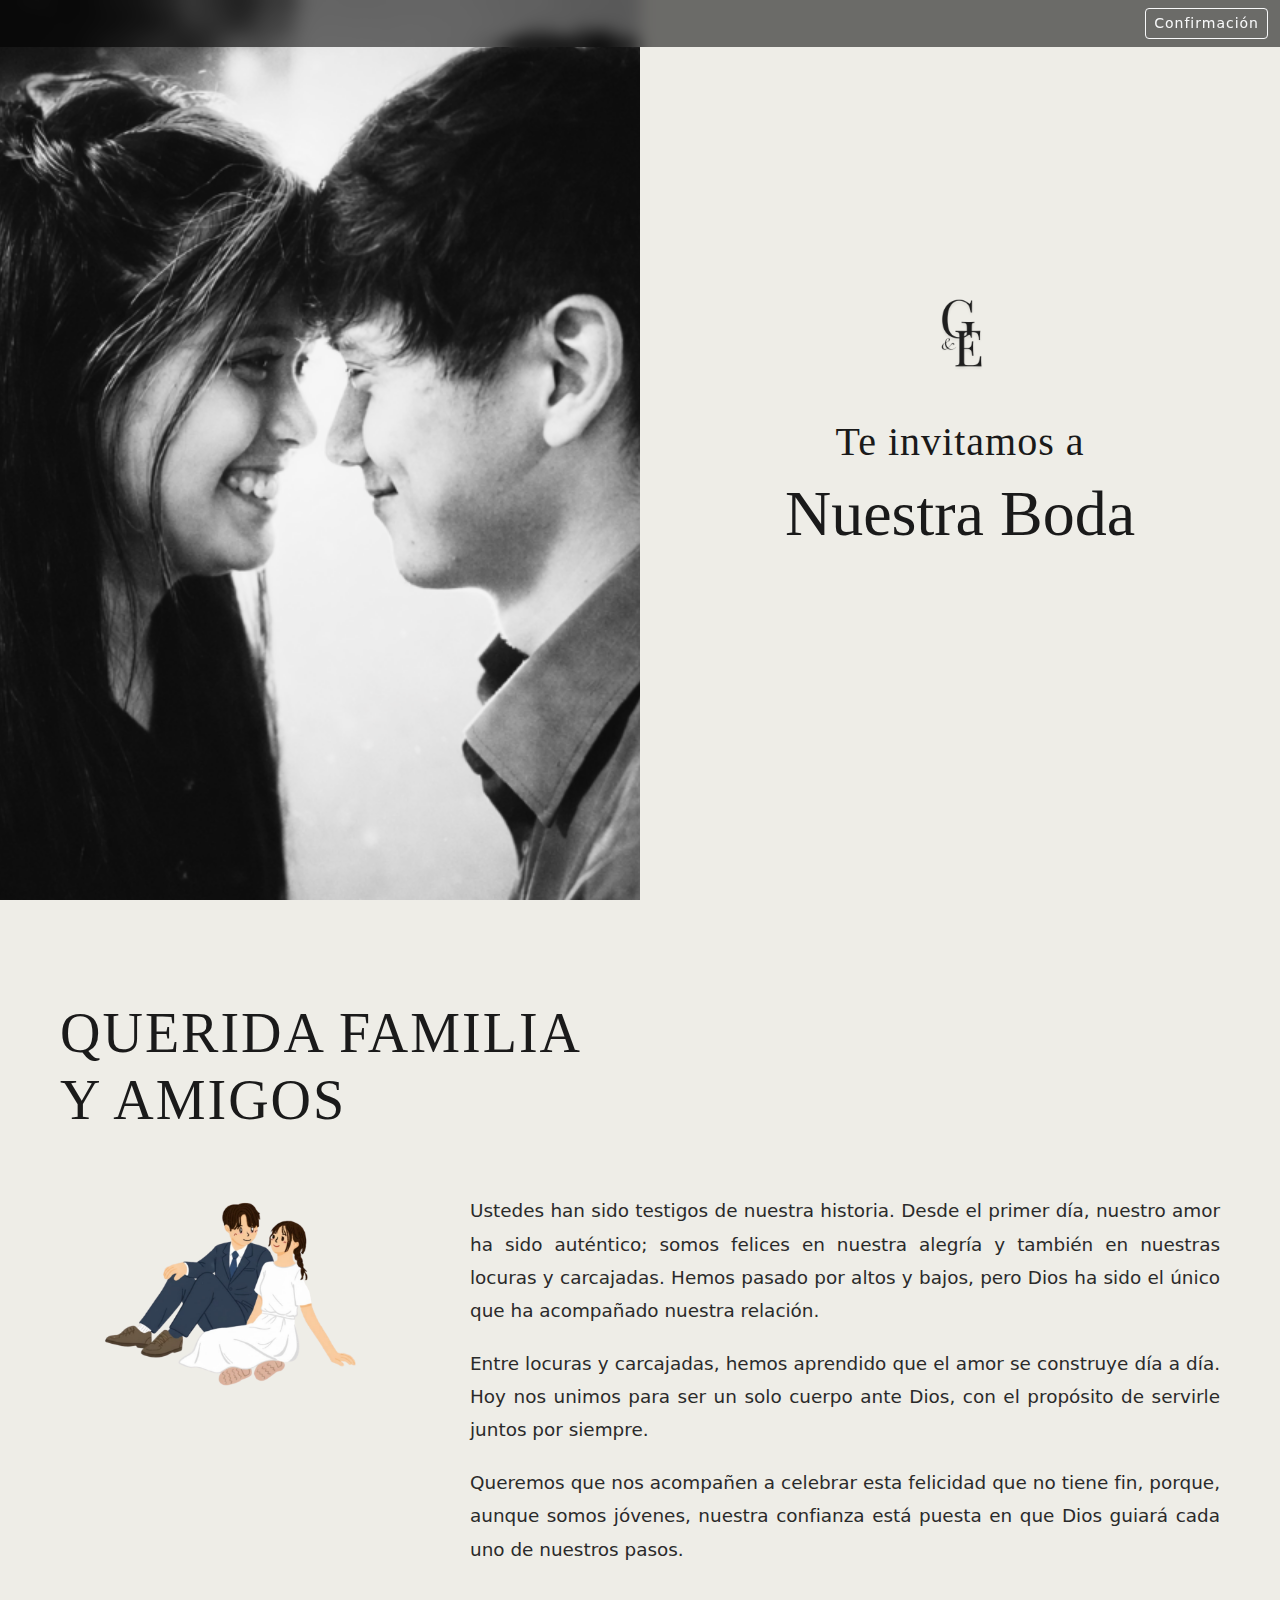
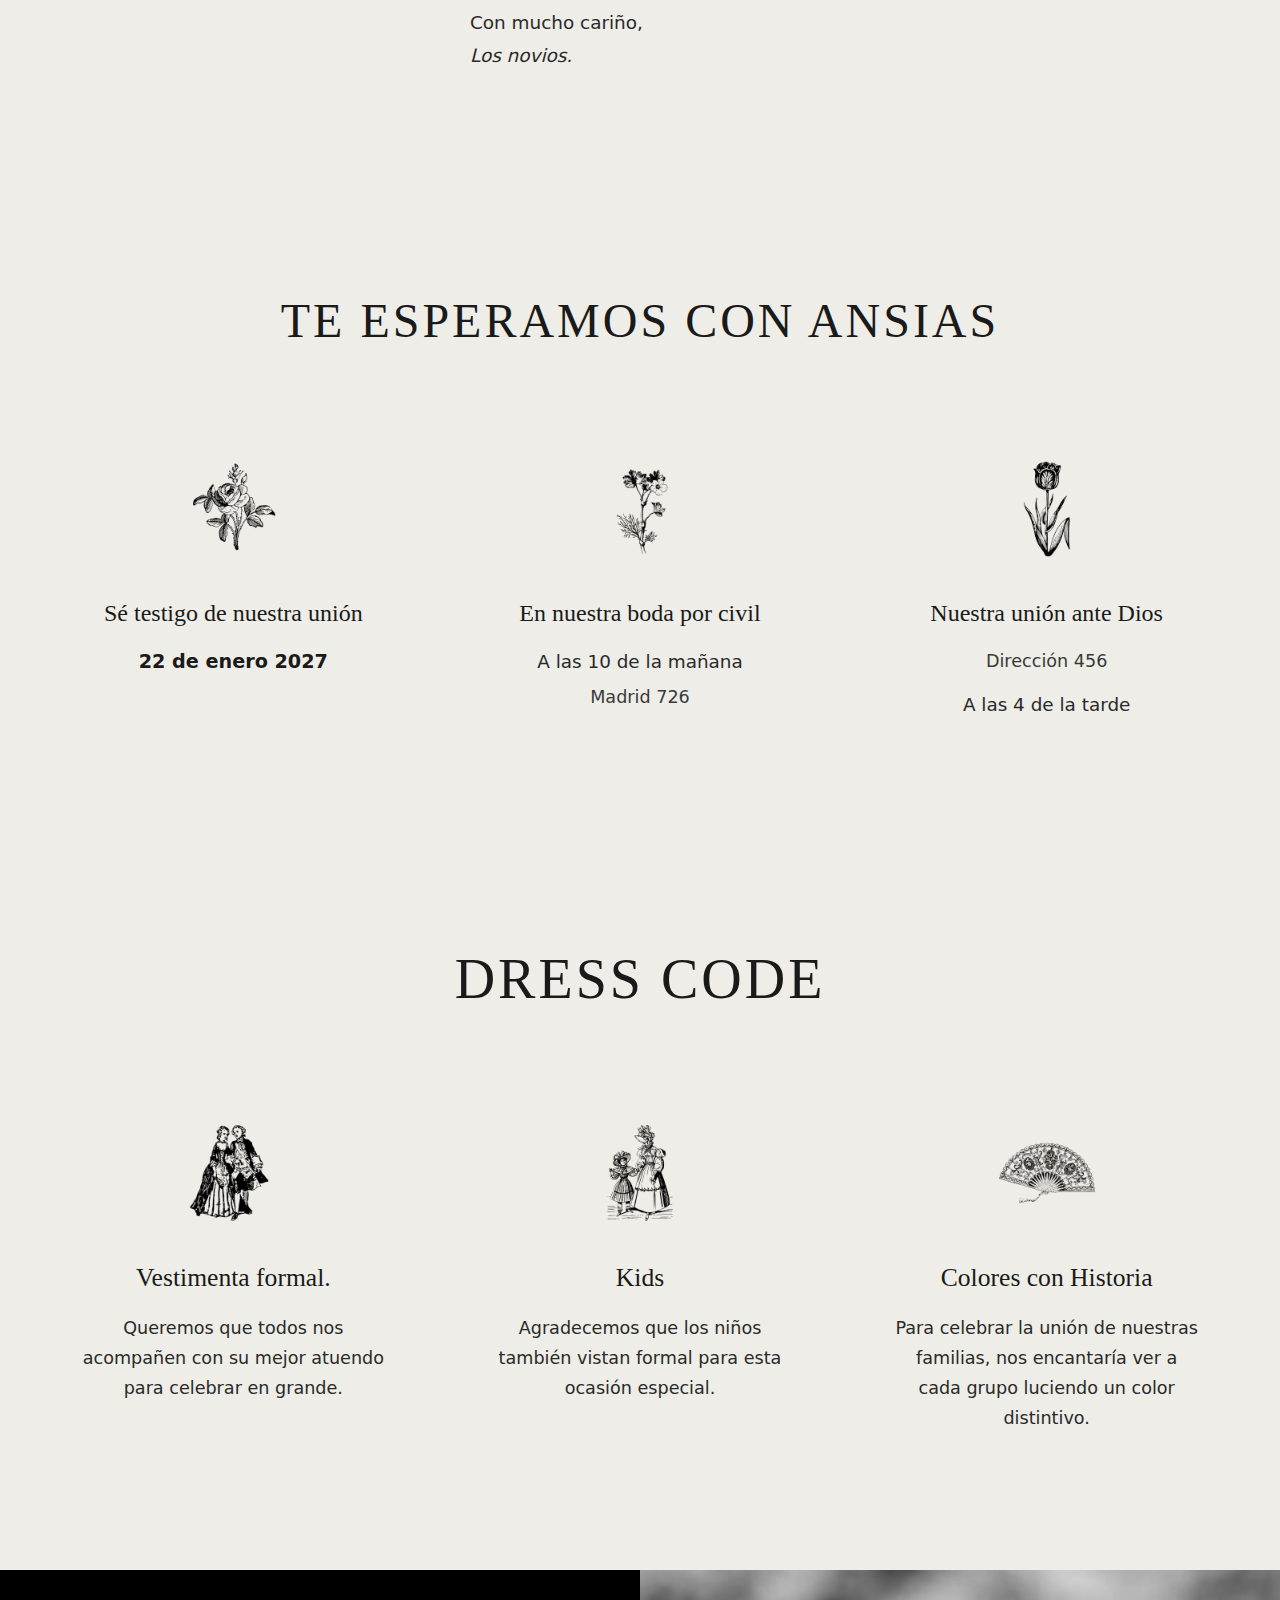
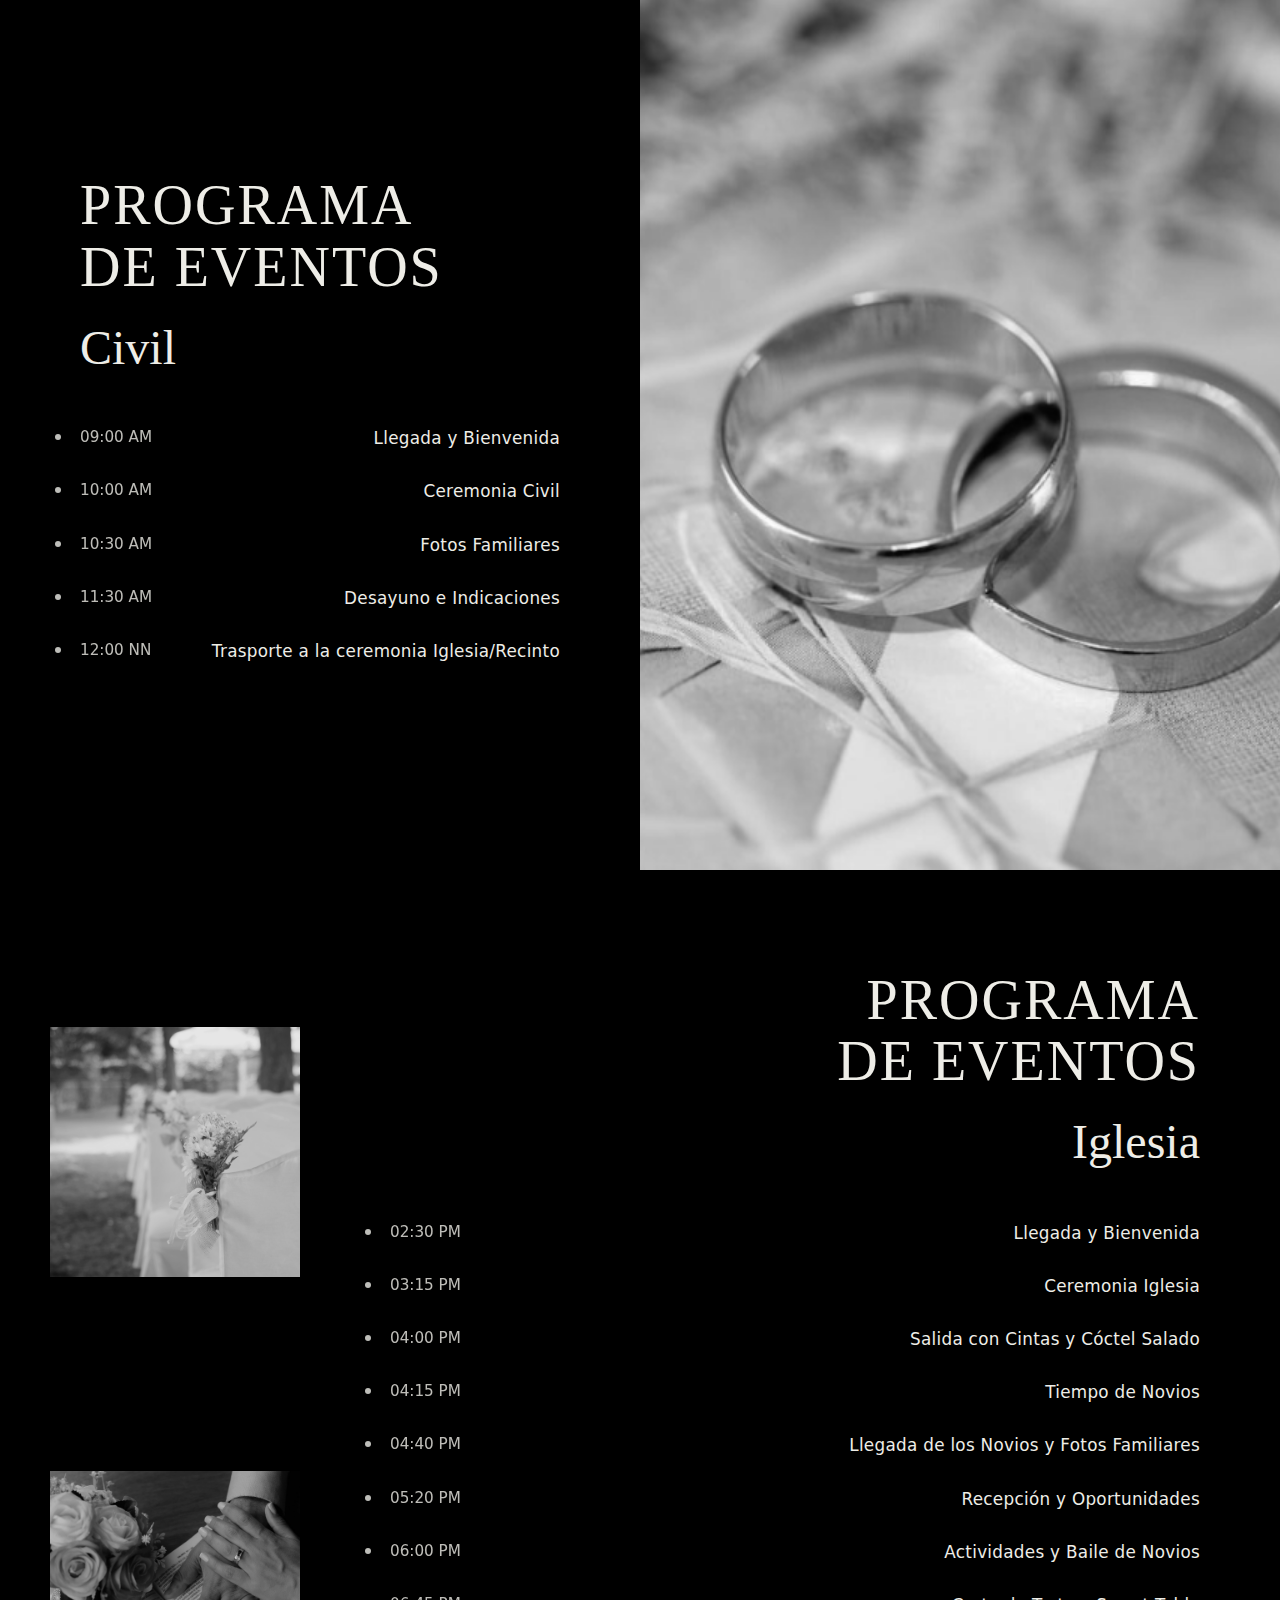
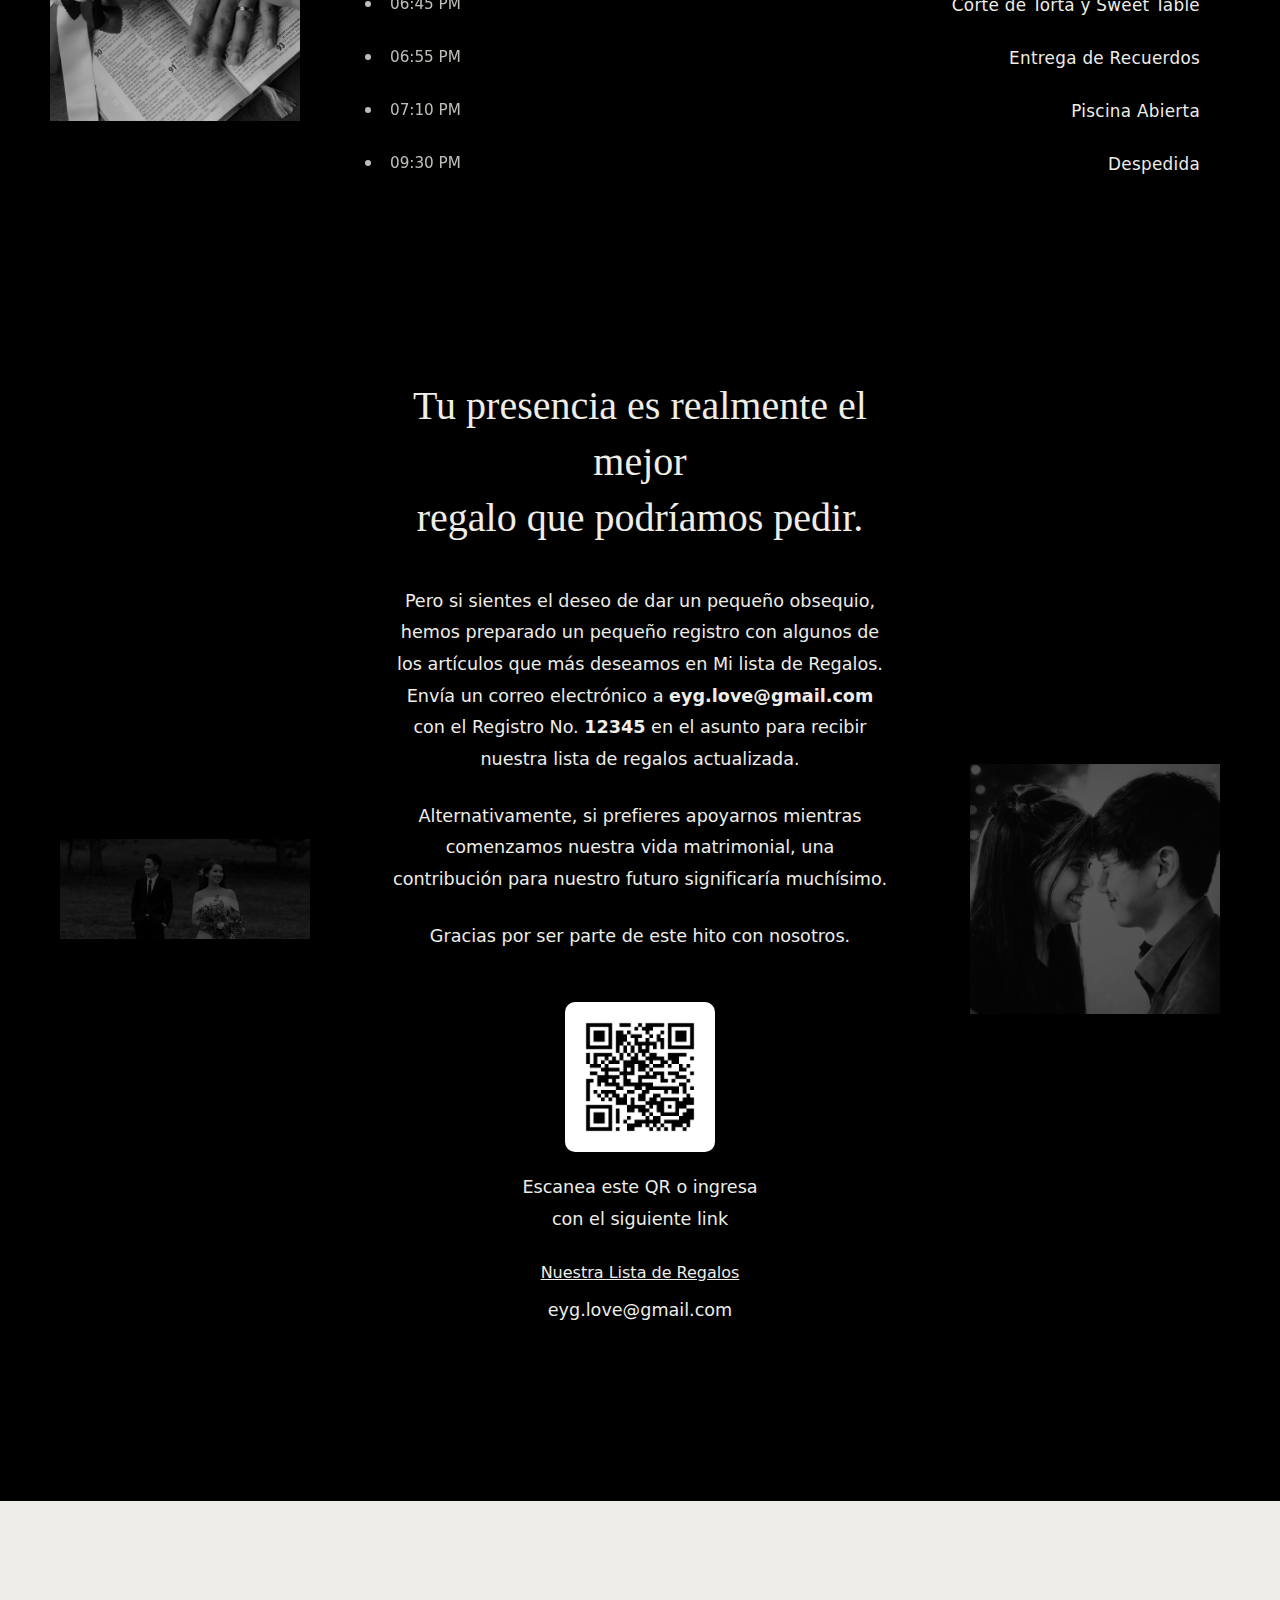
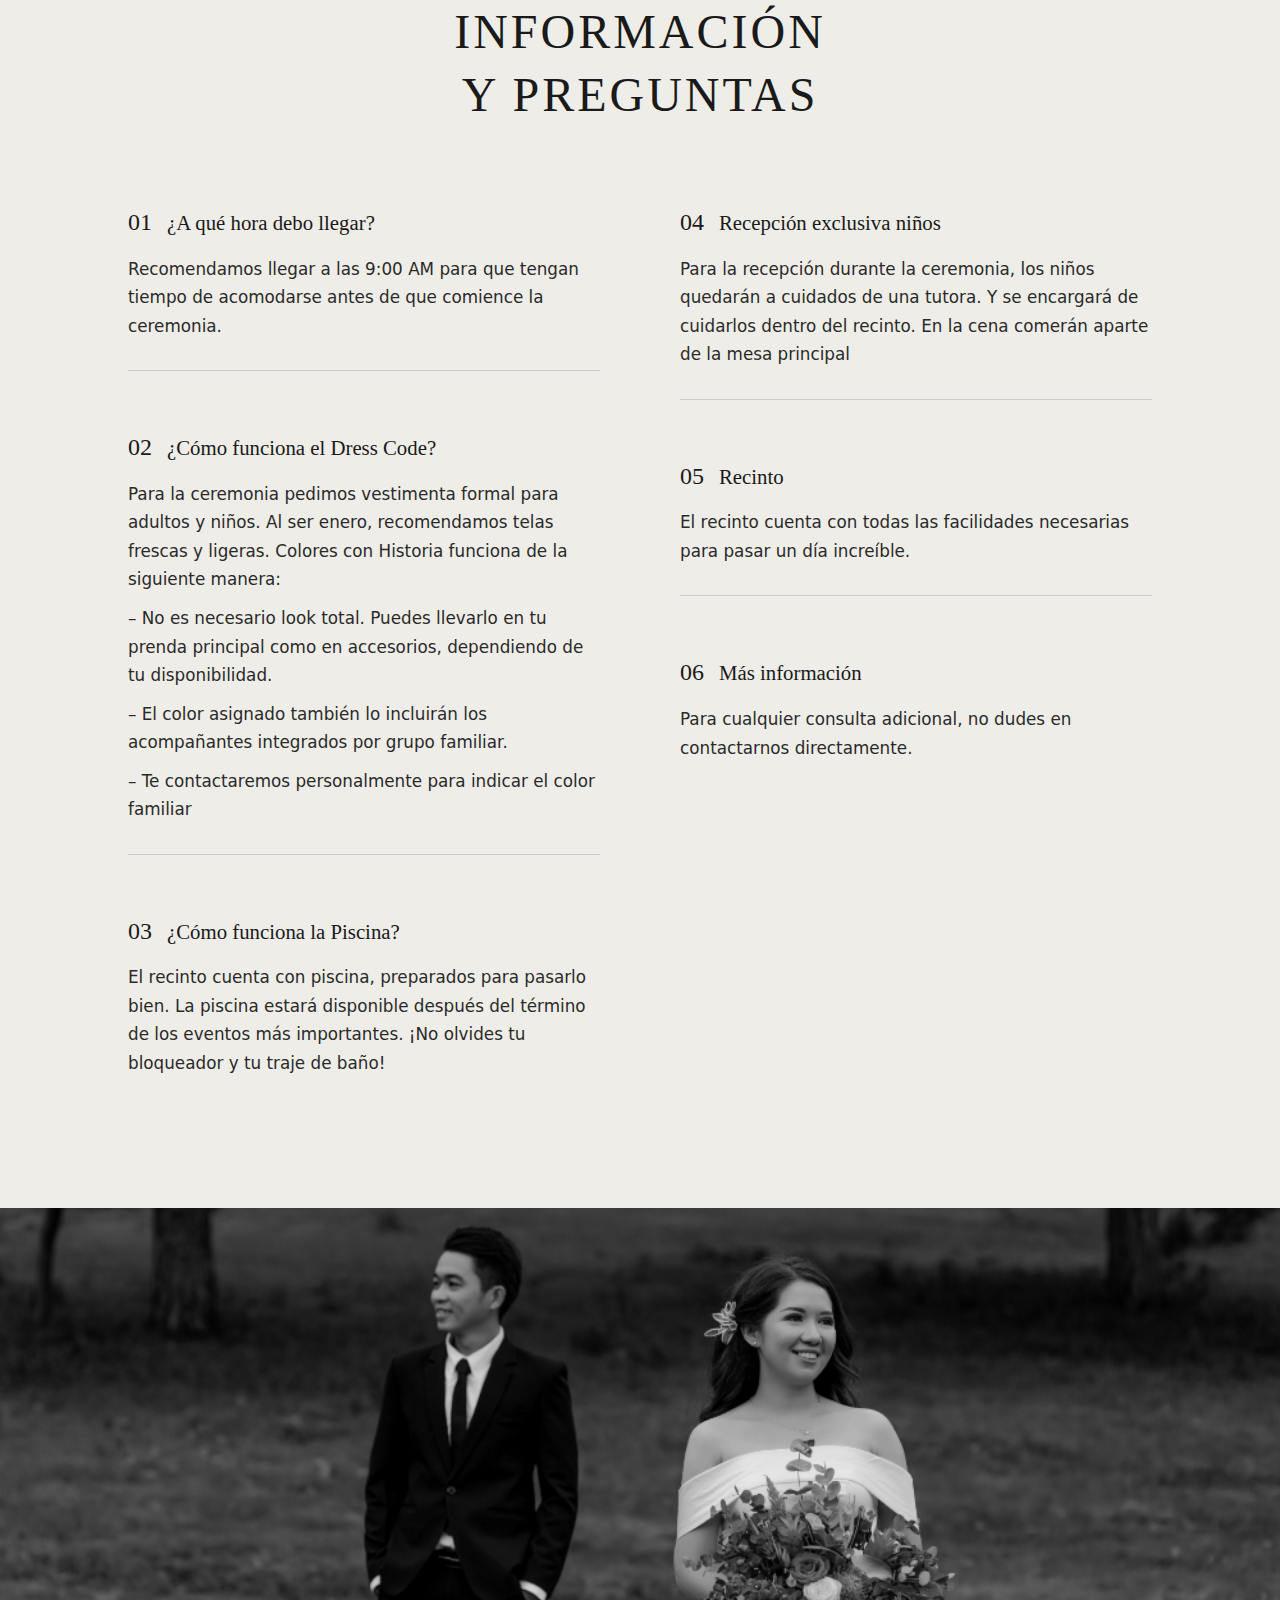
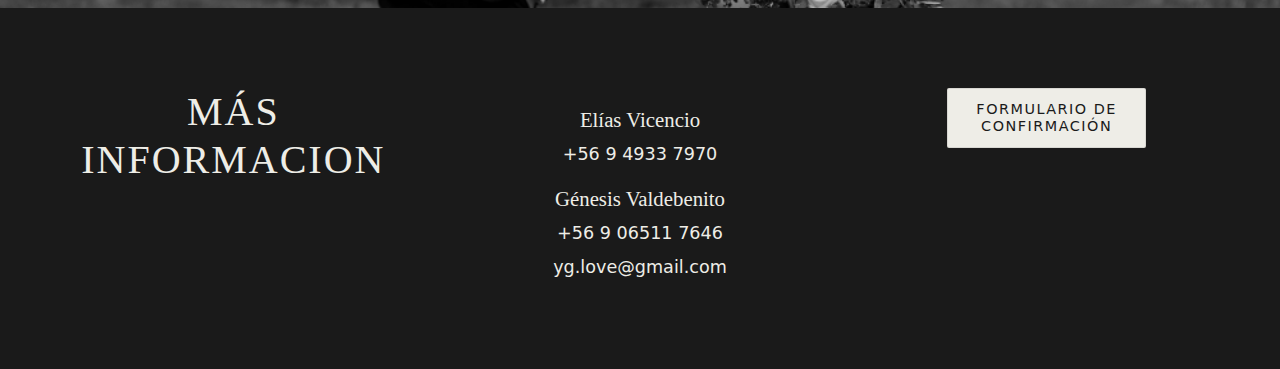
<file: index.html>
<!DOCTYPE html>
<html lang="es">

<head>
    <meta charset="UTF-8">
    <meta name="viewport" content="width=device-width, initial-scale=1.0">
    <title>Te invitamos a Nuestra Boda - Elías & Génesis</title>
    <link rel="icon" type="image/png" href="assets/G&E-icon.png">
    <link rel="stylesheet" href="styles.css">
    <link href="https://cdn.jsdelivr.net/npm/bootstrap@5.3.2/dist/css/bootstrap.min.css" rel="stylesheet">
</head>

<body>

    <!-- NAVBAR TRANSPARENTE -->
    <nav class="navbar navbar-dark fixed-top navbar-minimal">
        <div class="container-fluid justify-content-end">
            <a href="https://9w9ix4e9.forms.app/formulario-de-confirmacion-de-asistencia-la-boda"
                class="btn btn-outline-light btn-sm navbar-btn-minimal">
                Confirmación
            </a>
        </div>
    </nav>


    <script src="https://forms.app/cdn/embed.js" type="text/javascript" async defer
        onload="new formsapp('699bb7e24c7ed90002ee7f28', 'sidetab', {'button':{'color':'#17171775','text':'¡Haga clic aquí!'},'align':{'horizontal':'left','vertical':'middle'},'width':'500px','height':'600px'}, 'https://9w9ix4e9.forms.app');"></script>

    <!-- SECCIÓN 1: PORTADA -->
    <section class="portada" id="portada">
        <div class="portada-imagen">
            <img src="assets/img-portada.png" alt="Foto de los novios">
        </div>
        <div class="portada-contenido">
            <img src="assets/G&E-portada.png" alt="G&E" class="logo-ge">
            <h1>Te invitamos a</h1>
            <h2>Nuestra Boda</h2>
        </div>
    </section>

    <!-- SECCIÓN 2: CARTA A FAMILIA Y AMIGOS -->
    <section class="carta" id="carta">
        <h2>QUERIDA FAMILIA<br>Y AMIGOS</h2>
        <div class="carta-contenido">
            <div class="carta-imagen">
                <img src="assets/img-carta.png" alt="Ilustración de pareja">
            </div>
            <div class="carta-texto">
                <p>Ustedes han sido testigos de nuestra historia. Desde el primer día, nuestro amor ha sido auténtico;
                    somos felices en nuestra alegría y también en nuestras locuras y carcajadas. Hemos pasado por altos
                    y bajos, pero Dios ha sido el único que ha acompañado nuestra relación.</p>

                <p>Entre locuras y carcajadas, hemos aprendido que el amor se construye día a día. Hoy nos unimos para
                    ser un solo cuerpo ante Dios, con el propósito de servirle juntos por siempre.</p>

                <p>Queremos que nos acompañen a celebrar esta felicidad que no tiene fin, porque, aunque somos jóvenes,
                    nuestra confianza está puesta en que Dios guiará cada uno de nuestros pasos.</p>

                <p class="firma">Con mucho cariño,<br><em>Los novios.</em></p>
            </div>
        </div>
    </section>

    <!-- SECCIÓN 3: TE ESPERAMOS CON ANSIAS -->
    <section class="ceremonias" id="ceremonias">
        <h2>TE ESPERAMOS CON ANSIAS</h2>

        <div class="ceremonias-grid">
            <!-- Columna 1: Fecha -->
            <div class="ceremonia-item">
                <img src="assets/img-date.png" alt="Fecha">
                <h3>Sé testigo de nuestra unión</h3>
                <p class="fecha">22 de enero 2027</p>
            </div>

            <!-- Columna 2: Civil -->
            <div class="ceremonia-item">
                <img src="assets/img-civil.png" alt="Ceremonia Civil">
                <h3>En nuestra boda por civil</h3>
                <p class="hora">A las 10 de la mañana</p>
                <p class="direccion">Madrid 726</p>
            </div>

            <!-- Columna 3: Iglesia -->
            <div class="ceremonia-item">
                <img src="assets/img-iglesia.png" alt="Ceremonia Religiosa">
                <h3>Nuestra unión ante Dios</h3>
                <p class="direccion">Dirección 456</p>
                <p class="hora">A las 4 de la tarde</p>
            </div>
        </div>
    </section>

    <!-- SECCIÓN 4: DRESS CODE -->
    <section class="dress-code" id="dress-code">
        <h2>DRESS CODE</h2>

        <div class="dress-grid">
            <!-- Item 1: Vestimenta Formal -->
            <div class="dress-item">
                <img src="assets/img-dresscode.png" alt="Vestimenta Formal">
                <h3>Vestimenta formal.</h3>
                <p>Queremos que todos nos acompañen con su mejor atuendo para celebrar en grande.</p>
            </div>

            <!-- Item 2: Kids -->
            <div class="dress-item">
                <img src="assets/img-dresscode-kids.png" alt="Kids">
                <h3>Kids</h3>
                <p>Agradecemos que los niños también vistan formal para esta ocasión especial.</p>
            </div>

            <!-- Item 3: Colores -->
            <div class="dress-item">
                <img src="assets/img-colors.png" alt="Colores">
                <h3>Colores con Historia</h3>
                <p>Para celebrar la unión de nuestras familias, nos encantaría ver a cada grupo luciendo un color
                    distintivo.</p>
            </div>
        </div>
    </section>

    <!-- SECCIÓN 5: PROGRAMA DE EVENTOS - CIVIL -->
    <section class="programa-civil" id="programa-civil">
        <div class="programa-contenido">
            <div class="programa-info">
                <h2>PROGRAMA<br>DE EVENTOS</h2>
                <h3 class="programa-subtitle">Civil</h3>

                <div class="eventos-lista">
                    <div class="evento-item">
                        <span class="tiempo">09:00 AM</span>
                        <span class="actividad">Llegada y Bienvenida</span>
                    </div>
                    <div class="evento-item">
                        <span class="tiempo">10:00 AM</span>
                        <span class="actividad">Ceremonia Civil</span>
                    </div>
                    <div class="evento-item">
                        <span class="tiempo">10:30 AM</span>
                        <span class="actividad">Fotos Familiares</span>
                    </div>
                    <div class="evento-item">
                        <span class="tiempo">11:30 AM</span>
                        <span class="actividad">Desayuno e Indicaciones</span>
                    </div>
                    <div class="evento-item">
                        <span class="tiempo">12:00 NN</span>
                        <span class="actividad">Trasporte a la ceremonia Iglesia/Recinto</span>
                    </div>
                </div>
            </div>

            <div class="programa-imagen">
                <img src="assets/img-anillos.png" alt="Anillos de boda">
            </div>
        </div>
    </section>

    <!-- SECCIÓN 6: PROGRAMA DE EVENTOS - IGLESIA -->
    <section class="programa-iglesia" id="programa-iglesia">
        <div class="programa-contenido-iglesia">
            <div class="programa-imagenes-left">
                <img src="assets/img-evento.png" alt="Evento" class="img-evento">
                <img src="assets/img-manos-biblia.png" alt="Biblia" class="img-biblia">
            </div>

            <div class="programa-info-iglesia">
                <h2>PROGRAMA<br>DE EVENTOS</h2>
                <h3 class="programa-subtitle">Iglesia</h3>

                <div class="eventos-lista-iglesia">
                    <div class="evento-item-iglesia">
                        <span class="tiempo">02:30 PM</span>
                        <span class="actividad">Llegada y Bienvenida</span>
                    </div>
                    <div class="evento-item-iglesia">
                        <span class="tiempo">03:15 PM</span>
                        <span class="actividad">Ceremonia Iglesia</span>
                    </div>
                    <div class="evento-item-iglesia">
                        <span class="tiempo">04:00 PM</span>
                        <span class="actividad">Salida con Cintas y Cóctel Salado</span>
                    </div>
                    <div class="evento-item-iglesia">
                        <span class="tiempo">04:15 PM</span>
                        <span class="actividad">Tiempo de Novios</span>
                    </div>
                    <div class="evento-item-iglesia">
                        <span class="tiempo">04:40 PM</span>
                        <span class="actividad">Llegada de los Novios y Fotos Familiares</span>
                    </div>
                    <div class="evento-item-iglesia">
                        <span class="tiempo">05:20 PM</span>
                        <span class="actividad">Recepción y Oportunidades</span>
                    </div>
                    <div class="evento-item-iglesia">
                        <span class="tiempo">06:00 PM</span>
                        <span class="actividad">Actividades y Baile de Novios</span>
                    </div>
                    <div class="evento-item-iglesia">
                        <span class="tiempo">06:45 PM</span>
                        <span class="actividad">Corte de Torta y Sweet Table</span>
                    </div>
                    <div class="evento-item-iglesia">
                        <span class="tiempo">06:55 PM</span>
                        <span class="actividad">Entrega de Recuerdos</span>
                    </div>
                    <div class="evento-item-iglesia">
                        <span class="tiempo">07:10 PM</span>
                        <span class="actividad">Piscina Abierta</span>
                    </div>
                    <div class="evento-item-iglesia">
                        <span class="tiempo">09:30 PM</span>
                        <span class="actividad">Despedida</span>
                    </div>
                </div>
            </div>
        </div>
    </section>

    <!-- SECCIÓN 7: REGALOS -->
    <section class="regalos" id="regalos">
        <div class="regalos-decoracion-left">
            <img src="assets/img-footer.png" alt="Decoración">
        </div>

        <div class="regalos-contenido">
            <h2>Tu presencia es realmente el mejor<br>regalo que podríamos pedir.</h2>

            <p>Pero si sientes el deseo de dar un pequeño obsequio, hemos preparado un pequeño registro con algunos de
                los artículos que más deseamos en Mi lista de Regalos. Envía un correo electrónico a
                <strong>eyg.love@gmail.com</strong> con el Registro No. <strong>12345</strong> en el asunto para recibir
                nuestra lista de regalos actualizada.
            </p>

            <p>Alternativamente, si prefieres apoyarnos mientras comenzamos nuestra vida matrimonial, una contribución
                para nuestro futuro significaría muchísimo.</p>

            <p>Gracias por ser parte de este hito con nosotros.</p>

            <div class="qr-section">
                <img src="assets/qr-lista-regalos.png" alt="QR Lista de Regalos" class="qr-code">
                <p class="qr-text">Escanea este QR o ingresa<br>con el siguiente link</p>
                <a href="https://milistaderegalos.cl/bodasdeoro/EyG" class="link-regalos">Nuestra Lista de Regalos</a>
                <p class="email-regalos">eyg.love@gmail.com</p>
            </div>
        </div>

        <div class="regalos-decoracion-right">
            <img src="assets/img-portada.png" alt="Decoración">
        </div>
    </section>

    <!-- SECCIÓN 8: INFORMACIÓN Y PREGUNTAS -->
    <section class="preguntas" id="preguntas">
        <div class="preguntas-titulo">
            <h2>INFORMACIÓN<br>Y PREGUNTAS</h2>
        </div>

        <div class="preguntas-contenido">
            <!-- Columna Izquierda -->
            <div class="preguntas-columna">
                <div class="pregunta-item">
                    <h3><span class="numero">01</span> ¿A qué hora debo llegar?</h3>
                    <p>Recomendamos llegar a las 9:00 AM para que tengan tiempo de acomodarse antes de que comience la
                        ceremonia.</p>
                </div>

                <div class="pregunta-item">
                    <h3><span class="numero">02</span> ¿Cómo funciona el Dress Code?</h3>
                    <p>Para la ceremonia pedimos vestimenta formal para adultos y niños. Al ser enero, recomendamos
                        telas frescas y ligeras. Colores con Historia funciona de la siguiente manera:</p>
                    <p>– No es necesario look total. Puedes llevarlo en tu prenda principal como en accesorios,
                        dependiendo de tu disponibilidad.</p>
                    <p>– El color asignado también lo incluirán los acompañantes integrados por grupo familiar.</p>
                    <p>– Te contactaremos personalmente para indicar el color familiar</p>
                </div>

                <div class="pregunta-item">
                    <h3><span class="numero">03</span> ¿Cómo funciona la Piscina?</h3>
                    <p>El recinto cuenta con piscina, preparados para pasarlo bien. La piscina estará disponible después
                        del término de los eventos más importantes. ¡No olvides tu bloqueador y tu traje de baño!</p>
                </div>
            </div>

            <!-- Columna Derecha -->
            <div class="preguntas-columna">
                <div class="pregunta-item">
                    <h3><span class="numero">04</span> Recepción exclusiva niños</h3>
                    <p>Para la recepción durante la ceremonia, los niños quedarán a cuidados de una tutora. Y se
                        encargará de cuidarlos dentro del recinto. En la cena comerán aparte de la mesa principal</p>
                </div>

                <div class="pregunta-item">
                    <h3><span class="numero">05</span> Recinto</h3>
                    <p>El recinto cuenta con todas las facilidades necesarias para pasar un día increíble.</p>
                </div>

                <div class="pregunta-item">
                    <h3><span class="numero">06</span> Más información</h3>
                    <p>Para cualquier consulta adicional, no dudes en contactarnos directamente.</p>
                </div>
            </div>
        </div>
    </section>

    <!-- SECCIÓN 9: MÁS INFORMACIÓN (FOOTER) -->
    <footer class="footer-info" id="footer-info">
        <div class="footer-imagen-grande">
            <img src="assets/img-footer.png" alt="Foto de los novios">
        </div>

        <div class="footer-contenido">
            <div class="footer-columna">
                <h3>MÁS<br>INFORMACION</h3>
            </div>

            <div class="footer-columna">
                <h4>Elías Vicencio</h4>
                <p>+56 9 4933 7970</p>
                <h4>Génesis Valdebenito</h4>
                <p>+56 9 06511 7646</p>
                <p>yg.love@gmail.com</p>
            </div>

            <div class="footer-columna">
                <a href="https://9w9ix4e9.forms.app/formulario-de-confirmacion-de-asistencia-la-boda"
                    class="btn-formulario-footer">
                    Formulario de<br>Confirmación
                </a>
            </div>
        </div>
    </footer>

    <script src="https://cdn.jsdelivr.net/npm/bootstrap@5.3.3/dist/js/bootstrap.bundle.min.js"></script>

    <script>
        function toggleMenu() {
            // Función para menú móvil si lo necesitas
            alert('Menú móvil');
        }
    </script>

</body>

</html>
</file>
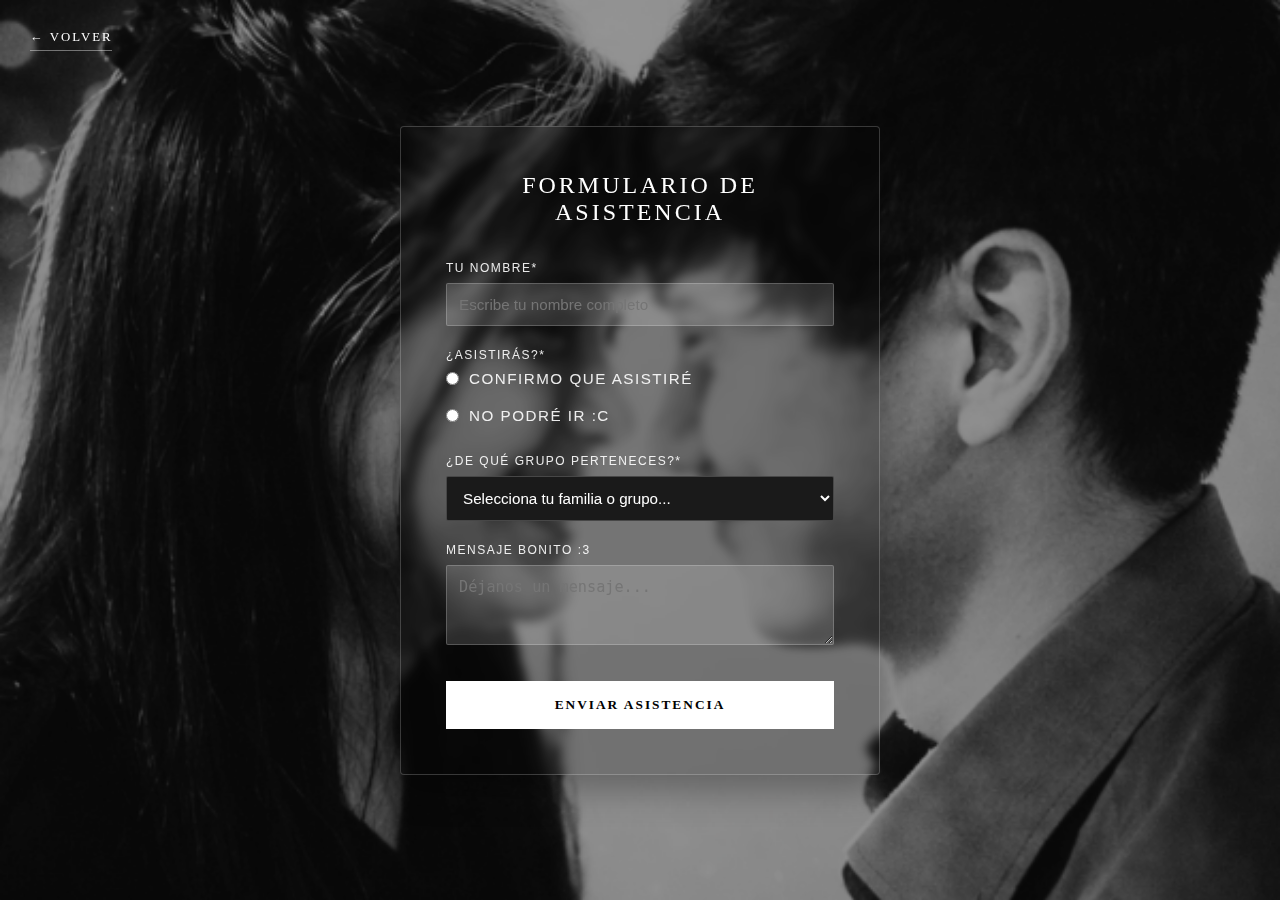
<file: form-asistencia.html>
<!DOCTYPE html>
<html lang="es">
<head>
    <meta charset="UTF-8">
    <meta name="viewport" content="width=device-width, initial-scale=1.0">
    <title>Confirmación de Asistencia</title>
    <link rel="stylesheet" href="form-style.css">
</head>
<body class="body-formulario">

    <div class="fondo-blur"></div>

    <a href="index.html" class="btn-volver">← VOLVER</a>

    <section class="confirmacion-container">
        <div class="form-card">
            <h2>FORMULARIO DE ASISTENCIA</h2>

            <form>
                <div class="form-group">
                    <label for="nombre">Tu nombre*</label>
                    <input type="text" id="nombre" name="nombre" placeholder="Escribe tu nombre completo" required>
                </div>

                <div class="form-group">
                    <label>¿Asistirás?*</label>
                    <div class="radio-group">
                        <label class="radio-label">
                            <input type="radio" name="asistencia" value="si" required>
                            <span>Confirmo que asistiré</span>
                        </label>
                        <label class="radio-label">
                            <input type="radio" name="asistencia" value="no">
                            <span>No podré ir :c</span>
                        </label>
                    </div>
                </div>

                <div class="form-group">
                    <label for="grupo">¿De qué Grupo Perteneces?*</label>
                    <select id="grupo" name="grupo" required>
                        <option value="" disabled selected>Selecciona tu familia o grupo...</option>
                        <option value="amigos">Amigos :3</option>
                        <option value="valdebenito-quintupil">Familia Valdebenito Quintupil</option>
                        <option value="salinas-valdebenito">Familia Salinas Valdebenito</option>
                        <option value="brito-barros">Familia Brito Barros</option>
                        <option value="vergara-brito">Familia Vergara Brito</option>
                        <option value="brito-paillamil">Familia Brito Paillamil</option>
                        <option value="vicencio-tognarelli">Familia Vicencio Tognarelli</option>
                        <option value="vicencio-yanez">Familia Vicencio Yáñez</option>
                        <option value="cofre-tognarelli">Familia Cofré Tognarelli</option>
                        <option value="tapia-davegno">Familia Tapia Davegno</option>
                    </select>
                </div>

                <div class="form-group">
                    <label for="mensaje">Mensaje Bonito :3</label>
                    <textarea id="mensaje" name="mensaje" rows="3" placeholder="Déjanos un mensaje..."></textarea>
                </div>

                <button type="submit" class="btn-enviar-form">Enviar asistencia</button>
            </form>
        </div>
    </section>
</body>
</html>
</file>
<file: styles.css>
/* ============================================
   ESTILOS GENERALES
   ============================================ */

* {
    margin: 0;
    padding: 0;
    box-sizing: border-box;
}

body {
    font-family: 'Optima', 'Segoe UI', 'Helvetica Neue', Arial, sans-serif;
    color: #1a1a1a;
    line-height: 1.6;
    background-color: #eeede7;
}

/* ============================================
   NAVBAR TRANSPARENTE FIJO
   ============================================ */

.navbar-minimal {
    background: rgba(0, 0, 0, 0.55);
    backdrop-filter: blur(8px);
    padding: 10px 30px;
}

.navbar-btn-minimal {
    font-family: inherit;
    letter-spacing: 1px;
    border-radius: 30px;
    padding: 6px 18px;
    font-size: 0.8rem;
}

.navbar-btn-minimal:hover {
    background: #eeede7;
    color: #000;
}

/* ============================================
   SECCIÓN 1: PORTADA
   ============================================ */

.portada {
    height: 100vh;
    display: grid;
    grid-template-columns: 1fr 1fr;
    position: relative;
}

.portada-imagen {
    width: 100%;
    height: 100%;
    overflow: hidden;
}

.portada-imagen img {
    width: 100%;
    height: 100%;
    object-fit: cover;
    filter: grayscale(20%);
}

.portada-contenido {
    display: flex;
    flex-direction: column;
    justify-content: center;
    align-items: center;
    text-align: center;
    padding: 60px 40px;
    background: #eeede7;
    position: relative;
}

.logo-ge {
    width: 180px;
    margin-bottom: 40px;
}

.portada-contenido h1 {
    font-size: 2.5rem;
    font-weight: 300;
    letter-spacing: 1px;
    margin-bottom: 10px;
    color: #1a1a1a;
}

.portada-contenido h2 {
    font-size: 4rem;
    font-weight: 300;
    color: #1a1a1a;
    font-family: 'Didot', serif;
    margin-bottom: 60px;
}

/* ============================================
   SECCIÓN 2: CARTA A FAMILIA Y AMIGOS
   ============================================ */

.carta {
    padding: 100px 60px;
    background-color: #eeede7;
}

.carta h2 {
    text-align: left;
    font-size: 3.5rem;
    margin-bottom: 60px;
    color: #1a1a1a;
    font-weight: 300;
    letter-spacing: 2px;
    line-height: 1.2;
}

.carta-contenido {
    display: grid;
    grid-template-columns: 350px 1fr;
    gap: 60px;
    max-width: 1400px;
    align-items: start;
}

.carta-imagen img {
    width: 100%;
    height: auto;
}

.carta-texto p {
    font-size: 1.15rem;
    margin-bottom: 20px;
    line-height: 1.8;
    color: #2a2a2a;
    text-align: justify;
}

.firma {
    margin-top: 40px;
    font-size: 1.2rem;
    color: #1a1a1a;
    text-align: left;
}

.firma em {
    font-style: italic;
}

/* ============================================
   SECCIÓN 3: TE ESPERAMOS CON ANSIAS
   ============================================ */

.ceremonias {
    padding: 100px 60px;
    background: #eeede7;
}

.ceremonias h2 {
    text-align: center;
    font-size: 3rem;
    margin-bottom: 80px;
    color: #1a1a1a;
    font-weight: 300;
    letter-spacing: 3px;
}

.ceremonias-grid {
    display: grid;
    grid-template-columns: repeat(3, 1fr);
    gap: 60px;
    max-width: 1400px;
    margin: 0 auto;
}

.ceremonia-item {
    text-align: center;
    padding: 20px;
}

.ceremonia-item img {
    width: 120px;
    height: 120px;
    margin-bottom: 30px;
    object-fit: contain;
}

.ceremonia-item h3 {
    font-size: 1.5rem;
    margin-bottom: 20px;
    color: #1a1a1a;
    font-weight: 400;
}

.ceremonia-item .fecha {
    font-size: 1.2rem;
    color: #1a1a1a;
    font-weight: 600;
}

.ceremonia-item .hora {
    font-size: 1.15rem;
    margin-bottom: 8px;
    color: #2a2a2a;
}

.ceremonia-item .direccion {
    font-size: 1.1rem;
    color: #3a3a3a;
}

/* ============================================
   SECCIÓN 4: DRESS CODE
   ============================================ */

.dress-code {
    padding: 100px 60px;
    background-color: #eeede7;
}

.dress-code h2 {
    text-align: center;
    font-size: 3.5rem;
    margin-bottom: 80px;
    color: #1a1a1a;
    font-weight: 300;
    letter-spacing: 3px;
}

.dress-grid {
    display: grid;
    grid-template-columns: repeat(3, 1fr);
    gap: 60px;
    max-width: 1400px;
    margin: 0 auto;
}

.dress-item {
    text-align: center;
    padding: 20px;
}

.dress-item img {
    width: 120px;
    height: 120px;
    margin-bottom: 30px;
    object-fit: contain;
}

.dress-item h3 {
    font-size: 1.6rem;
    margin-bottom: 20px;
    color: #1a1a1a;
    font-weight: 400;
}

.dress-item p {
    font-size: 1.1rem;
    color: #2a2a2a;
    line-height: 1.7;
}

/* ============================================
   SECCIÓN 5: PROGRAMA DE EVENTOS - CIVIL
   ============================================ */

.programa-civil {
    padding: 0;
    background: #000;
    color: #eeede7;
}

.programa-contenido {
    display: grid;
    grid-template-columns: 1fr 1fr;
    min-height: 100vh;
}

.programa-info {
    padding: 100px 80px;
    display: flex;
    flex-direction: column;
    justify-content: center;
}

.programa-info h2 {
    font-size: 3.5rem;
    margin-bottom: 20px;
    color: #eeede7;
    font-weight: 300;
    letter-spacing: 2px;
    line-height: 1.1;
}

.programa-subtitle {
    font-size: 3rem;
    font-family: 'Brush Script MT', cursive;
    margin-bottom: 50px;
    color: #eeede7;
    font-weight: 300;
}

.eventos-lista {
    display: flex;
    flex-direction: column;
    gap: 28px;
}

.evento-item {
    display: flex;
    justify-content: space-between;
    padding-bottom: 0;
    border-bottom: none;
    position: relative;
}

.evento-item::before {
    content: "";
    position: absolute;
    left: -25px;
    top: 8px;
    width: 6px;
    height: 6px;
    background: #eeede7;
    border-radius: 50%;
    opacity: 0.8;
}

.evento-item .tiempo {
    font-size: 0.95rem;
    font-weight: 500;
    min-width: 100px;
    color: #eeede7;
    opacity: 0.8;
}

.evento-item .actividad {
    font-size: 1.05rem;
    flex: 1;
    text-align: right;
    color: #eeede7;
    font-weight: 300;
    letter-spacing: 0.3px;
}

.programa-imagen {
    position: relative;
    overflow: hidden;
}

.programa-imagen img {
    width: 100%;
    height: 100%;
    object-fit: cover;
    filter: grayscale(100%);
}

/* ============================================
   SECCIÓN 6: PROGRAMA DE EVENTOS - IGLESIA
   ============================================ */

.programa-iglesia {
    padding: 0;
    background: #000;
    color: #eeede7;
}

.programa-contenido-iglesia {
    display: grid;
    grid-template-columns: 350px 1fr;
    min-height: 100vh;
}

.programa-imagenes-left {
    display: flex;
    flex-direction: column;
    justify-content: space-around;
    align-items: center;
    padding: 60px 20px;
    background: #000;
}

.programa-imagenes-left img {
    width: 250px;
    height: auto;
    filter: grayscale(100%) brightness(0.9);
}

.programa-info-iglesia {
    padding: 100px 80px 100px 40px;
    display: flex;
    flex-direction: column;
    justify-content: center;
}

.programa-info-iglesia h2 {
    font-size: 3.5rem;
    margin-bottom: 20px;
    color: #eeede7;
    font-weight: 300;
    letter-spacing: 2px;
    line-height: 1.1;
    text-align: right;
}

.programa-info-iglesia .programa-subtitle {
    font-size: 3rem;
    font-family: 'Brush Script MT', cursive;
    margin-bottom: 50px;
    color: #eeede7;
    font-weight: 300;
    text-align: right;
}

.eventos-lista-iglesia {
    display: flex;
    flex-direction: column;
    gap: 28px;
}

.evento-item-iglesia {
    display: flex;
    justify-content: space-between;
    padding-bottom: 0;
    border-bottom: none;
    position: relative;
}

.evento-item-iglesia::before {
    content: "";
    position: absolute;
    left: -25px;
    top: 8px;
    width: 6px;
    height: 6px;
    background: #eeede7;
    border-radius: 50%;
    opacity: 0.8;
}

.evento-item-iglesia .tiempo {
    font-size: 0.95rem;
    font-weight: 500;
    min-width: 100px;
    color: #eeede7;
    opacity: 0.8;
}

.evento-item-iglesia .actividad {
    font-size: 1.05rem;
    flex: 1;
    text-align: right;
    color: #eeede7;
    font-weight: 300;
    letter-spacing: 0.3px;
}

/* ============================================
   SECCIÓN 7: REGALOS
   ============================================ */

.regalos {
    padding: 100px 60px;
    background: #000;
    color: #eeede7;
    position: relative;
    display: grid;
    grid-template-columns: 250px 1fr 250px;
    gap: 40px;
    align-items: center;
}

.regalos-decoracion-left img,
.regalos-decoracion-right img {
    width: 100%;
    height: auto;
    filter: grayscale(100%) brightness(0.7);
    opacity: 0.5;
}

.regalos-contenido {
    max-width: 900px;
    text-align: center;
    padding: 0 40px;
}

.regalos-contenido h2 {
    font-size: 2.5rem;
    margin-bottom: 40px;
    color: #eeede7;
    line-height: 1.4;
    font-weight: 300;
}

.regalos-contenido p {
    font-size: 1.1rem;
    margin-bottom: 25px;
    line-height: 1.8;
    color: #eeede7;
}

.regalos-contenido strong {
    color: #eeede7;
    font-weight: 600;
}

.qr-section {
    margin: 50px 0;
    display: flex;
    flex-direction: column;
    align-items: center;
}

.qr-code {
    width: 150px;
    height: 150px;
    margin-bottom: 20px;
    background: #fff;
    padding: 10px;
    border-radius: 10px;
}

.qr-text {
    font-size: 1rem;
    margin-bottom: 10px;
    color: #ddd;
}

.link-regalos {
    color: #eeede7;
    text-decoration: underline;
    font-size: 1rem;
    margin-bottom: 10px;
    cursor: pointer;
}

.link-regalos:hover {
    color: #eeede7;
}

.email-regalos {
    font-size: 1rem;
    color: #eeede7;
}

/* ============================================
   SECCIÓN 8: INFORMACIÓN Y PREGUNTAS
   ============================================ */

.preguntas {
    padding: 100px 10%;
    background: #eeede7;
}

.preguntas-titulo {
    text-align: center;
    margin-bottom: 80px;
}

.preguntas-titulo h2 {
    font-size: 3rem;
    color: #1a1a1a;
    font-weight: 300;
    letter-spacing: 3px;
    line-height: 1.3;
}

.preguntas-contenido {
    max-width: 1200px;
    margin: 0 auto;
    display: grid;
    grid-template-columns: repeat(2, 1fr);
    gap: 80px;
}

.preguntas-columna {
    display: flex;
    flex-direction: column;
    gap: 60px;
}

.pregunta-item {
    border-bottom: 1px solid #ccc;
    padding-bottom: 30px;
}

.pregunta-item:last-child {
    border-bottom: none;
}

.pregunta-item h3 {
    font-size: 1.3rem;
    margin-bottom: 15px;
    color: #1a1a1a;
    display: flex;
    align-items: baseline;
    gap: 15px;
    font-weight: 400;
    line-height: 1.4;
}

.numero {
    font-size: 1.5rem;
    font-weight: 300;
    color: #1a1a1a;
    flex-shrink: 0;
}

.pregunta-item p {
    font-size: 1.05rem;
    color: #2a2a2a;
    line-height: 1.7;
    margin-bottom: 10px;
}

.pregunta-item p:last-child {
    margin-bottom: 0;
}

/* ============================================
   SECCIÓN 9: MÁS INFORMACIÓN (FOOTER)
   ============================================ */

.footer-info {
    background: #1a1a1a;
    color: #eeede7;
}

.footer-imagen-grande {
    width: 100%;
    height: 400px;
    overflow: hidden;
}

.footer-imagen-grande img {
    width: 100%;
    height: 100%;
    object-fit: cover;
    filter: grayscale(100%);
}

.footer-contenido {
    display: grid;
    grid-template-columns: repeat(3, 1fr);
    gap: 60px;
    padding: 80px 60px;
    text-align: center;
}

.footer-columna h3 {
    font-size: 2.5rem;
    margin-bottom: 20px;
    color: #eeede7;
    font-weight: 300;
    letter-spacing: 2px;
    line-height: 1.2;
}

.footer-columna h4 {
    font-size: 1.3rem;
    margin-top: 20px;
    margin-bottom: 5px;
    color: #eeede7;
    font-weight: 400;
}

.footer-columna p {
    font-size: 1.1rem;
    margin: 8px 0;
    color: #eeede7;
}

.btn-formulario-footer {
    display: inline-block;
    padding: 12px 28px;
    background: #eeede7;
    color: #1a1a1a;
    border: 1px solid rgba(26, 26, 26, 0.1);
    font-size: 0.9rem;
    text-decoration: none;
    text-align: center;
    border-radius: 2px;
    letter-spacing: 1.5px;
    text-transform: uppercase;
    font-weight: 400;
    transition: all 0.4s ease;
    line-height: 1.2;
}

.btn-formulario-footer:hover {
    background: #1a1a1a;
    color: #eeede7;
    border-color: #1a1a1a;
    transform: translateY(-1px);
}

/* ===============================
   TIPOGRAFÍA ESPECIAL
   =============================== */

h1, h2, h3, h4,
.preguntas-titulo h2,
.footer-columna h3,
.footer-columna h4 {
    font-family: 'Sharis', 'Optima', serif;
}

.numero {
    font-family: 'Sharis', 'Optima', serif;
}

/* ============================================
   RESPONSIVE DESIGN
   ============================================ */

@media (max-width: 1200px) {
    .portada {
        grid-template-columns: 1fr;
        height: auto;
    }
    
    .portada-imagen {
        height: 50vh;
    }
    
    .carta-contenido {
        grid-template-columns: 1fr;
    }
    
    .ceremonias-grid,
    .dress-grid {
        grid-template-columns: 1fr;
    }
    
    .programa-contenido,
    .programa-contenido-iglesia {
        grid-template-columns: 1fr;
    }
    
    .programa-imagenes-left {
        display: none;
    }
    
    .regalos {
        grid-template-columns: 1fr;
    }
    
    .regalos-decoracion-left,
    .regalos-decoracion-right {
        display: none;
    }
    
    .preguntas-contenido {
        grid-template-columns: 1fr;
        gap: 50px;
    }
    
    .footer-contenido {
        grid-template-columns: 1fr;
    }
}

@media (max-width: 992px) {
    .preguntas-contenido {
        grid-template-columns: 1fr;
        gap: 50px;
    }
    
    .preguntas-titulo h2 {
        font-size: 2.5rem;
    }
}

@media (max-width: 768px) {
    .navbar-minimal {
        padding: 15px 20px;
    }
    
    .navbar-btn-minimal {
        font-size: 0.85rem;
        padding: 10px 20px;
    }
    
    .portada-contenido h1 {
        font-size: 1.8rem;
    }
    
    .portada-contenido h2 {
        font-size: 2.5rem;
    }
    
    .carta h2 {
        font-size: 2.5rem;
    }
    
    .ceremonias h2,
    .dress-code h2 {
        font-size: 2rem;
    }
    
    .programa-info h2,
    .programa-info-iglesia h2 {
        font-size: 2.5rem;
    }
    
    .evento-item,
    .evento-item-iglesia {
        flex-direction: column;
    }
    
    .preguntas {
        padding: 80px 5%;
    }
    
    .preguntas-titulo {
        margin-bottom: 60px;
    }
    
    .preguntas-titulo h2 {
        font-size: 2rem;
    }
    
    .pregunta-item h3 {
        font-size: 1.1rem;
    }
    
    .numero {
        font-size: 1.3rem;
    }
    
    .pregunta-item p {
        font-size: 1rem;
    }
}
</file>
<file: form-style.css>
/* ============================================
   ESTILOS GENERALES
   ============================================ */
* {
    margin: 0;
    padding: 0;
    box-sizing: border-box;
}

body, html {
    height: 100%;
    margin: 0;
    font-family: 'Optima', sans-serif;
    color: white;
    overflow-x: hidden;
}

/* CONTENEDOR PADRE: Centrado Matemático */
.confirmacion-container {
    display: flex;
    justify-content: center; 
    align-items: center;     
    min-height: 100vh;      
    width: 100%;
    position: relative;
    z-index: 2;
}

/* FONDO FOTOGRÁFICO: Menos oscuro y más nítido */
.fondo-blur {
    position: fixed;
    top: 0;
    left: 0;
    width: 100%;
    height: 100%;
    background-image: url('assets/img-portada.png'); 
    background-size: cover;
    background-position: center;
    /* Bajamos el brillo solo un poco (0.6) para que se vea la foto mejor */
    filter: brightness(0.6); 
    z-index: 1;
}

/* BOTÓN VOLVER */
.btn-volver {
    position: fixed; 
    top: 30px;
    left: 30px;
    z-index: 100;
    color: #fff;
    text-decoration: none;
    font-size: 0.8rem;
    letter-spacing: 2px;
    font-family: 'Sharis', serif;
    border-bottom: 1px solid rgba(255,255,255,0.4);
    padding-bottom: 5px;
    transition: 0.3s;
}

.btn-volver:hover {
    border-bottom: 1px solid #fff;
    opacity: 0.7;
}

/* EL CUADRO: Menos borroso (Glassmorphism sutil) */
.form-card {
    background: rgba(0, 0, 0, 0.2); /* Fondo oscuro muy leve para contraste */
    /* Reducimos el blur de 15px a 5px para que se vea el fondo */
    backdrop-filter: blur(5px); 
    -webkit-backdrop-filter: blur(5px);
    border: 1px solid rgba(255, 255, 255, 0.2);
    padding: 45px;
    width: 95%;
    max-width: 480px;
    border-radius: 4px;
    box-shadow: 0 15px 35px rgba(0,0,0,0.3);
}

h2 {
    font-family: 'Sharis', serif;
    font-weight: 300;
    margin-bottom: 35px;
    letter-spacing: 3px;
    text-align: center;
    text-transform: uppercase;
}

/* FORMULARIO */
.form-group {
    margin-bottom: 22px;
    text-align: left;
}

label {
    display: block;
    font-size: 0.75rem;
    text-transform: uppercase;
    margin-bottom: 8px;
    letter-spacing: 1.5px;
    color: rgba(255, 255, 255, 0.9);
}

input[type="text"], textarea, select {
    width: 100%;
    background: rgba(255, 255, 255, 0.15);
    border: 1px solid rgba(255, 255, 255, 0.2);
    padding: 12px;
    color: white;
    border-radius: 2px;
    font-size: 0.95rem;
    outline: none;
    transition: 0.3s;
}

input:focus, textarea:focus {
    background: rgba(255, 255, 255, 0.25);
    border-color: #fff;
}

/* SELECT: Fondo negro para legibilidad de nombres */
select {
    background-color: #1a1a1a !important;
    cursor: pointer;
}

/* BOTÓN ENVIAR: Elegante y Sólido */
.btn-enviar-form {
    width: 100%;
    padding: 16px;
    background: #ffffff;
    color: #000;
    border: none;
    font-family: 'Sharis', serif;
    font-weight: 600;
    text-transform: uppercase;
    letter-spacing: 2px;
    cursor: pointer;
    transition: 0.3s;
    margin-top: 10px;
}

.btn-enviar-form:hover {
    background: #eeede7;
    letter-spacing: 4px;
}

/* Radio buttons */
.radio-group {
    display: flex;
    flex-direction: column;
    gap: 12px;
}

.radio-label {
    font-size: 0.95rem;
    display: flex;
    align-items: center;
    gap: 10px;
    cursor: pointer;
}
</file>
